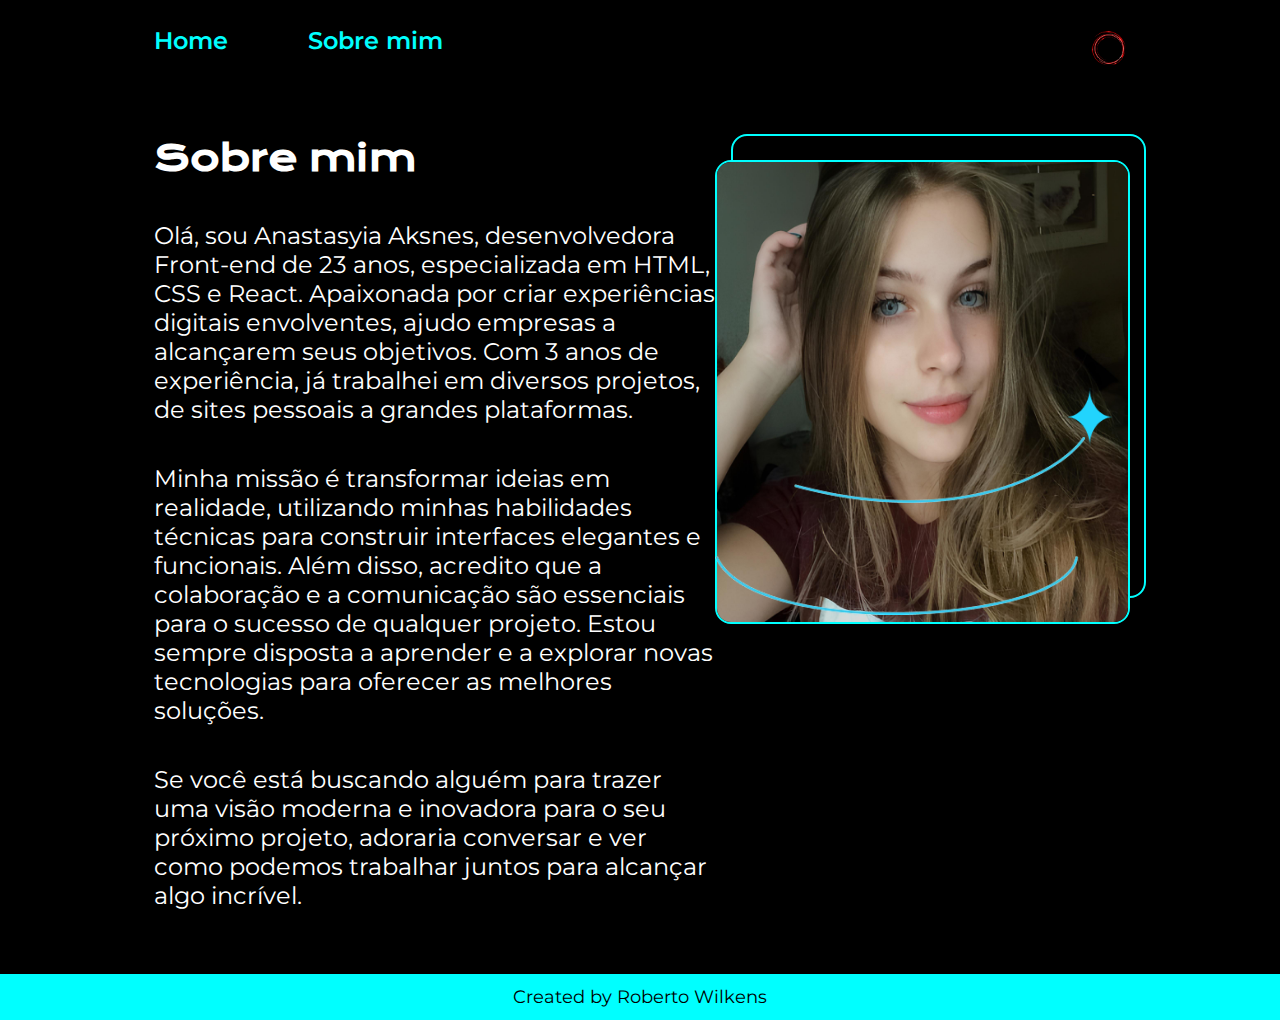
<file: about.html>
<!DOCTYPE html>
<html lang="pt-br">
<head>
    <meta charset="UTF-8">
    <meta name="viewport" content="width=device-width, initial-scale=1.0">
    <title>Sobre mim</title>
    <link rel="stylesheet" href="./styles/styles.css">
</head>
<body>
    <header class = "cabecalho"> 
        <nav class = "cabecalho__menu">
            <a class = "cabecalho__menu__link" href = "index.html">Home</a>
            <a class = "cabecalho__menu__link" href = "about.html">Sobre mim</a>
            <a class = "cabecalho__menu__link__cor" href = "aboutRed.html">.</a>
        </nav>
    </header>
<main class="apresentacao">
    <section class="apresentacao__conteudo">
        <h1 class="apresentacao__conteudo__titulo">Sobre mim</strong></h1>
        <p class="apresentacao__conteudo__paragrafo">Olá, sou Anastasyia Aksnes, desenvolvedora Front-end de 23 anos, especializada em HTML, CSS e React. Apaixonada por criar experiências digitais envolventes, ajudo empresas a alcançarem seus objetivos. Com 3 anos de experiência, já trabalhei em diversos projetos, de sites pessoais a grandes plataformas.</p>
        <p class="apresentacao__conteudo__paragrafo">Minha missão é transformar ideias em realidade, utilizando minhas habilidades técnicas para construir interfaces elegantes e funcionais. Além disso, acredito que a colaboração e a comunicação são essenciais para o sucesso de qualquer projeto. Estou sempre disposta a aprender e a explorar novas tecnologias para oferecer as melhores soluções.</p>
        <p class="apresentacao__conteudo__paragrafo"> Se você está buscando alguém para trazer uma visão moderna e inovadora para o seu próximo projeto, adoraria conversar e ver como podemos trabalhar juntos para alcançar algo incrível.</p>
    </section>
    <div class="container__loirinha">
        <div class="bordas__externas"></div>
        <img class="loirinha" src="img/loirinha1.jpg" alt="Moça loira dos olhos azuis">
   <div class ="efeito__vetor"></div>
   <div class ="efeito__estrela"></div>
    </div>
</main>  
<footer>
    <p class = "rodape">Created by Roberto Wilkens</p>
</footer>
</body>
</html>
</file>
<file: styles/styles.css>
@import url('https://fonts.googleapis.com/css2?family=Krona+One&family=Montserrat&display=swap');

*{
    margin: 0;
    padding: 0;
}

body {
    box-sizing: border-box;
    color:white;
    background-color:black;
    
}

.cabecalho {
padding: 2% 0 0 12%;
}
.cabecalho__menu{
    display: flex;
    gap:80px;
}


.cabecalho__menu__link {
font-family: 'Montserrat',sans-serif;
font-weight: 600;
font-size: 24px;
color: aqua;
text-decoration: none;

}
 .cabecalho__menu__link__cor{
    border-radius: 100%;
    margin-left: 50%;
    width: 45px;
    height: 45px;
    background-image: url(../img/cor_vermelho.png);
    background-position: center;
    background-repeat: no-repeat;
    background-size: cover;
    text-align: center;
    text-indent: -9999px;

 }
.apresentacao {
    padding: 5% 12%;
    display: flex;
    align-items: flex-start;
    justify-content:space-between;

    
}
.titulo-projeto {
    color:aqua;
    
}

.apresentacao__conteudo {
    width: 615px;
    display: flex;
    flex-direction: column;
    gap: 40px;
    
} 
.apresentacao__conteudo__titulo{
    font-size: 36px;
    font-family: "Krona One", sans-serif;

}
.apresentacao__conteudo__paragrafo {
    font-size: 24px ;
    font-family:"Montserrat", sans-serif;
    
}
.container__loirinha {
    position: relative;
    width: 450px;
    height: 460px;
    border-radius: 16px; 
   
}
.loirinha {
    width: 100%;
    height: 100%;
    border-radius: 16px;
    border: solid 2px rgb(0, 255, 255);
    margin-top: 25px;
    z-index: 1;
      
}

.bordas__externas {
    position: absolute;
    top: -1px; 
    right:-20px; 
    width: 100%;
    height: 100%;
    border-radius: 16px; 
    border: solid 2px rgb(0, 255, 255); 
    z-index: -1; 
}

.efeito__vetor {
    position: absolute;
    top: 0; 
    left: 0; 
    width: 90%;
    height: 100%;
    background-image: url(../img/blue_vetor.png);
    background-size: 100%; 
    background-repeat: no-repeat;
    background-position:left;
    background-position: bottom;  
    height: 480px;
    z-index: 2; 

}

.efeito__estrela {
    position: absolute;
    top: 0; 
    left: 0; 
    width: 97%;
    height: 100%;
    background-image: url(../img/Estrela.png);
    background-size: 12%; 
    background-repeat: no-repeat;
    background-position:right;
    height: 565px;
    z-index: 2; 

}

.apresentacao__links{
display: flex;
flex-direction: column;
align-items: center;
margin-left: -30px;
gap:32px;

}

.apresentacao__acessa__redes{
    font-family: "Krona One", sans-serif;
    font-size: 24px;
    line-height: 40px;
    font-weight: 400;
    
}

.apresentacao__links__link1 {
    background-image:url(../img/github_icone.png) ;
    background-repeat: no-repeat;
    background-position: 100px center;
    background-size: 35px 35px;
    border: solid 2px rgb(0, 255, 255);
    width:378px;
    height:20px;
    line-height: 20px;
    text-align: center;
    border-radius: 8px;
    font-size: 24px;
    color:white;
    background-color: black;
    padding: 16px 5px;
    text-decoration: none;
    font-family: "Montserrat", sans-serif;
    font-weight: 600;
    transition: background-color 0.3s ease-in-out;
    

}

.apresentacao__links__link1:hover {
    background-color: #ffffff;  
    color: black;
    
     
}
.apresentacao__links__link2 {
    background-image: url(../img/ig_icone.png); 
    background-repeat: no-repeat;
    background-position: 90px center;
    background-size: 30px 30px;
    margin-top: -16px;
    border: solid 2px rgb(0, 255, 255);
    width:378px;
    height:20px;
    line-height: 20px;
    text-align: center;
    border-radius:8px;
    font-size: 24px;
    color:white;
    background-color:black;
    padding: 16px 5px;
    text-decoration: none;
    font-family: "Montserrat", sans-serif;
    font-weight: 600;
    transition: background-color 0.3s ease-in-out;
}

.apresentacao__links__link2:hover {
    background-color: #ffffff;  
    color: black;
     
}
.apresentacao__links__link3 {
    background-image: url(../img/linkedin_icone.png);
    background-repeat: no-repeat;
    background-position: 90px center;
    background-size: 35px 35px;
    margin-top: -16px;
    border:solid 2px rgb(0, 255, 255);
    width:378px;
    height:20px;
    line-height: 20px;
    text-align: center;
    border-radius:8px;
    font-size: 24px;
    color:white;
    background-color:black;
    padding: 16px 5px;
    text-decoration: none;
    font-family: "Montserrat", sans-serif;
    font-weight: 600;
    transition: background-color 0.3s ease-in-out;
}
.apresentacao__links__link3:hover {
    background-color: #fffefe;  
    color: rgb(0, 0, 0);
     
}

.rodape {
    text-align: center;
    font-family: 'Montserrat',sans-serif;
    font-size: 18px;
    font-weight: 400;
    padding: 12px;
    background-color: aqua;
    color:black;

}
</file>
